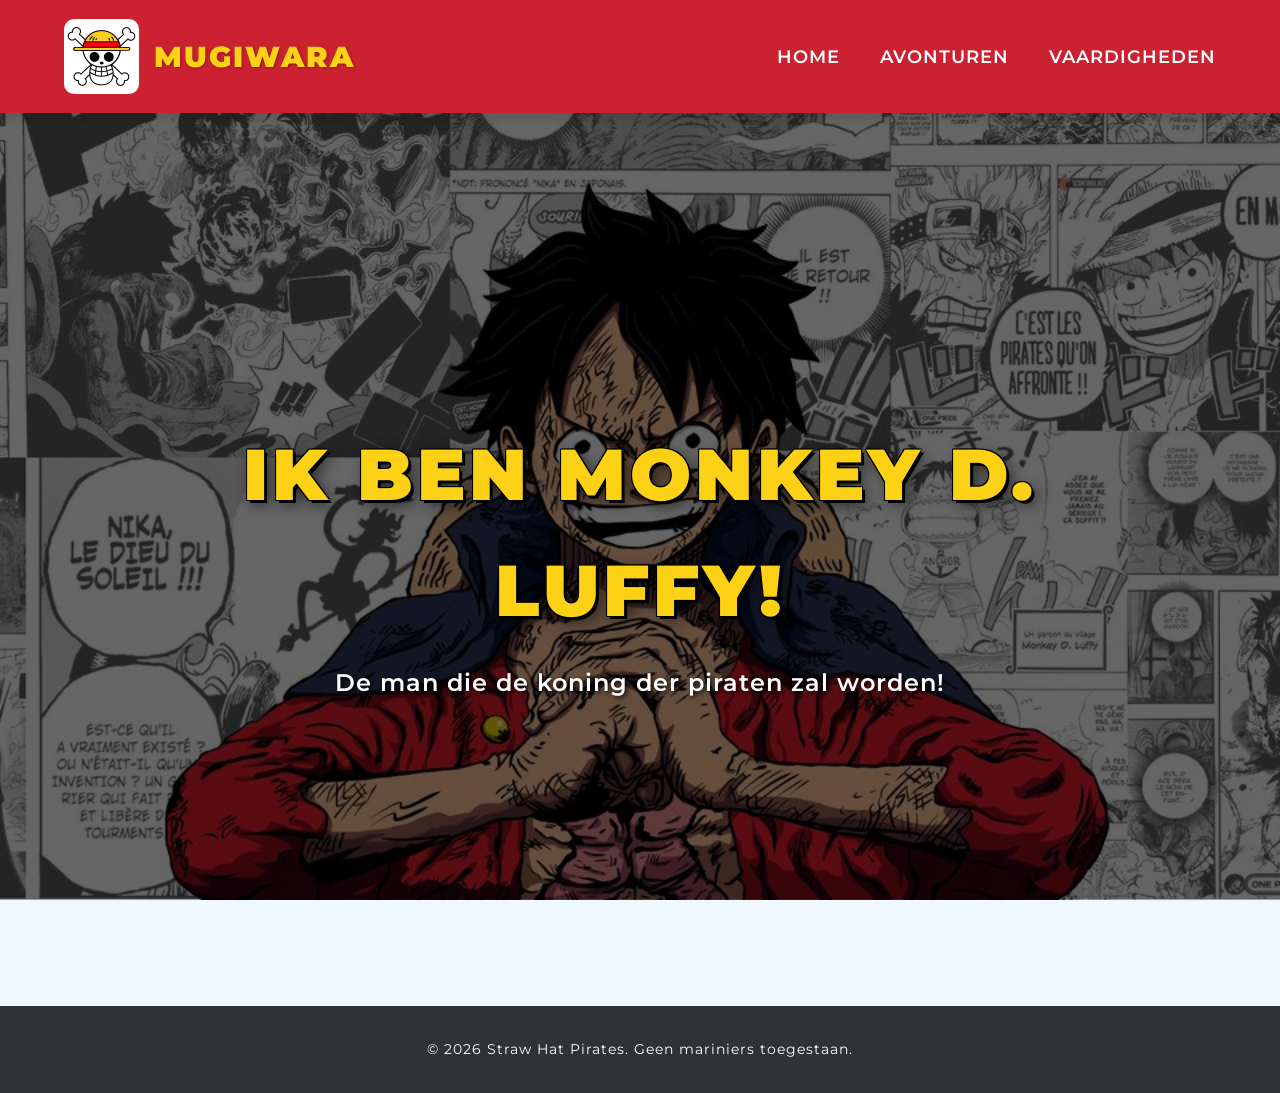
<file: html/index.html>
<!DOCTYPE html>
<html lang="en">

<head>
    <meta charset="UTF-8">
    <meta name="viewport" content="width=device-width, initial-scale=1.0">
    <title>Monkey D. Luffy | Portfolio & Toekomstige Piratenkoning</title>

    <link rel="stylesheet" href="css/style.css">
</head>

<body>

    <header>
        <nav>
            <a href="index.html" class="logo">
                <img src="/images/logo.png" alt="Mugiwara Logo" class="logo-afbeelding">
                MUGIWARA
            </a>


            <button class="hamburger" aria-label="Menu openen">
                <span></span>
                <span></span>
                <span></span>
            </button>

            <ul class="nav-links">
                <li><a href="index.html">Home</a></li>
                <li><a href="ervaring.html">Avonturen</a></li>
                <li><a href="vaardigheden.html">Vaardigheden</a></li>
            </ul>
        </nav>
    </header>

    <main>
        <section class="hero">
            <h1>Ik ben Monkey D. Luffy!</h1>
            <p>De man die de koning der piraten zal worden!</p>
        </section>
    </main>

    <footer>
        <p>&copy; 2026 Straw Hat Pirates. Geen mariniers toegestaan.</p>
    </footer>

    <script>
        const hamburger = document.querySelector('.hamburger');
        const navLinks = document.querySelector('.nav-links');

        hamburger.addEventListener('click', () => {
            navLinks.classList.toggle('active');
        });
    </script>



</body>

</html>
</file>
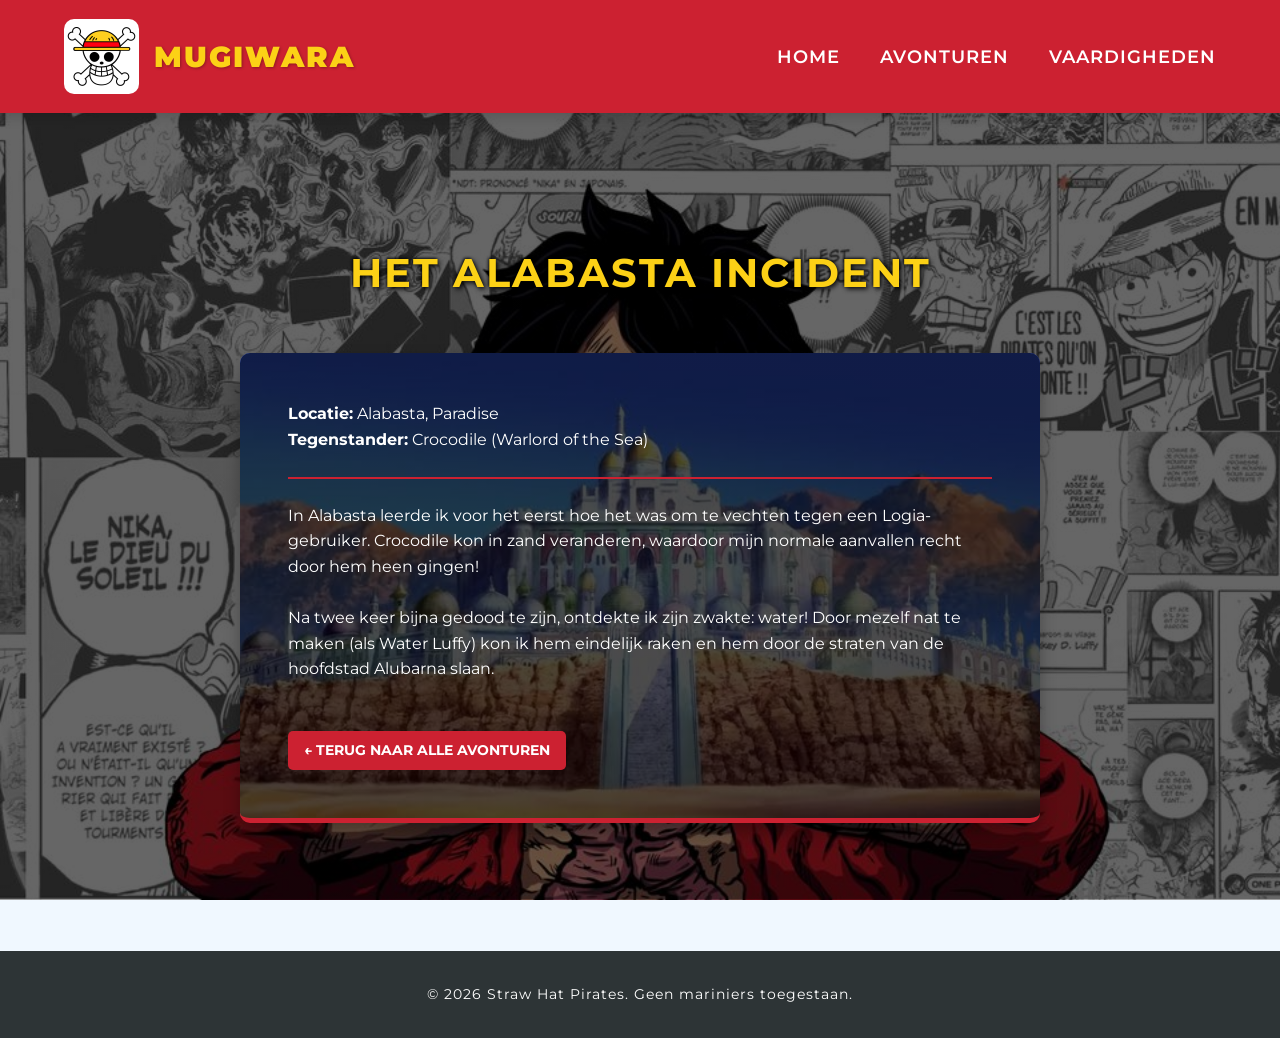
<file: html/alabasta.html>
<!DOCTYPE html>
<html lang="nl">

<head>
    <meta charset="UTF-8">
    <meta name="viewport" content="width=device-width, initial-scale=1.0">
    <title>Avontuur in Alabasta | Monkey D. Luffy</title>
    <meta name="description" content="Het epische gevecht tegen Crocodile in het woestijnkoninkrijk Alabasta.">
    <link rel="stylesheet" href="css/style.css">
</head>

<body>

    <header>
        <nav>
            <a href="index.html" class="logo">
                <img src="/images/logo.png" alt="Mugiwara Logo" class="logo-afbeelding">
                MUGIWARA
            </a>
            <button class="hamburger" aria-label="Menu openen">
                <span></span><span></span><span></span>
            </button>
            <ul class="nav-links">
                <li><a href="index.html">Home</a></li>
                <li><a href="ervaring.html">Avonturen</a></li>
                <li><a href="vaardigheden.html">Vaardigheden</a></li>
            </ul>
        </nav>
    </header>

    <main>
        <section class="avonturen-sectie">
            <h2>Het Alabasta Incident</h2>

            <div class="detail-card alabasta-card">
                
                <p><strong>Locatie:</strong> Alabasta, Paradise</p>
                <p><strong>Tegenstander:</strong> Crocodile (Warlord of the Sea)</p>
                
                <hr style="margin: 1.5rem 0; border: none; border-top: 2px solid var(--luffy-red);">
                
                <p>In Alabasta leerde ik voor het eerst hoe het was om te vechten tegen een Logia-gebruiker. Crocodile
                    kon in zand veranderen, waardoor mijn normale aanvallen recht door hem heen gingen!</p>
                <br>
                <p>Na twee keer bijna gedood te zijn, ontdekte ik zijn zwakte: water! Door mezelf nat te maken (als
                    Water Luffy) kon ik hem eindelijk raken en hem door de straten van de hoofdstad Alubarna slaan.</p>
                <br>
                
                <a href="ervaring.html" class="btn-lees-meer">&larr; Terug naar alle avonturen</a>
            </div>
        </section>
    </main>

    <footer>
        <p>&copy; 2026 Straw Hat Pirates. Geen mariniers toegestaan.</p>
    </footer>

    <script>
        const hamburger = document.querySelector('.hamburger');
        const navLinks = document.querySelector('.nav-links');
        hamburger.addEventListener('click', () => { navLinks.classList.toggle('active'); });
    </script>
</body>

</html>
</file>
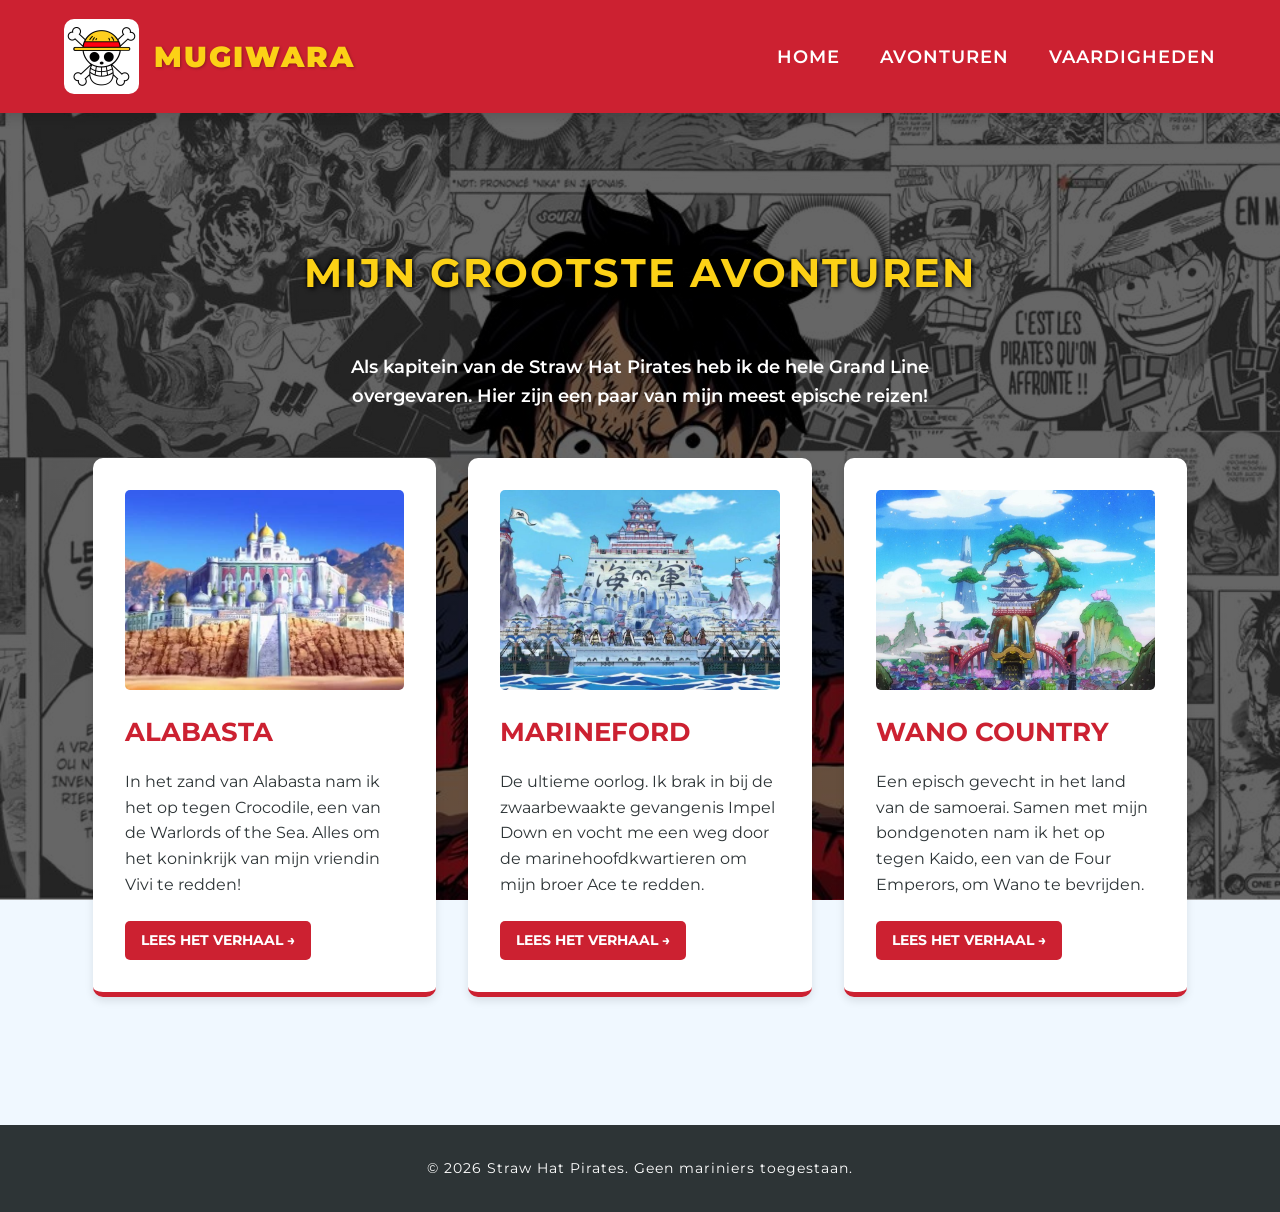
<file: html/ervaring.html>
<!DOCTYPE html>
<html lang="nl">

<head>
    <meta charset="UTF-8">
    <meta name="viewport" content="width=device-width, initial-scale=1.0">
    <title>Avonturen | Monkey D. Luffy</title>
    <meta name="description"
        content="Lees over de grootste avonturen van de Straw Hat Pirates, van East Blue tot Wano.">
    <link rel="stylesheet" href="css/style.css">
</head>

<body>

    <header>
        <nav>
            <a href="index.html" class="logo">
                <img src="/images/logo.png" alt="Mugiwara Logo" class="logo-afbeelding">
                MUGIWARA
            </a>

            <button class="hamburger" aria-label="Menu openen">
                <span></span>
                <span></span>
                <span></span>
            </button>

            <ul class="nav-links">
                <li><a href="index.html">Home</a></li>
                <li><a href="ervaring.html">Avonturen</a></li>
                <li><a href="vaardigheden.html">Vaardigheden</a></li>
            </ul>
        </nav>
    </header>

    <main>
        <section class="avonturen-sectie">
            <h2>Mijn Grootste Avonturen</h2>
            <p class="intro-tekst">Als kapitein van de Straw Hat Pirates heb ik de hele Grand Line overgevaren. Hier
                zijn een paar van mijn meest epische reizen!</p>

            <div class="grid-container">
                <article class="card">
                    <img src="/images/alabasta.jpg" alt="Alabasta" class="card-img">
                    <h3>Alabasta</h3>
                    <p>In het zand van Alabasta nam ik het op tegen Crocodile, een van de Warlords of the Sea. Alles om het koninkrijk van mijn vriendin Vivi te redden!</p>
                    <a href="alabasta.html" class="btn-lees-meer">Lees het verhaal &rarr;</a>
                </article>

                <article class="card">
                    <!-- Afbeelding toegevoegd -->
                    <img src="/images/marine.jpg" alt="Marineford" class="card-img">
                    <h3>Marineford</h3>
                    <p>De ultieme oorlog. Ik brak in bij de zwaarbewaakte gevangenis Impel Down en vocht me een weg door de marinehoofdkwartieren om mijn broer Ace te redden.</p>
                    <a href="marineford.html" class="btn-lees-meer">Lees het verhaal &rarr;</a>
                </article>

                <article class="card">
                    <!-- Afbeelding toegevoegd -->
                    <img src="/images/wano.jpg" alt="Wano Country" class="card-img">
                    <h3>Wano Country</h3>
                    <p>Een episch gevecht in het land van de samoerai. Samen met mijn bondgenoten nam ik het op tegen Kaido, een van de Four Emperors, om Wano te bevrijden.</p>
                    <a href="wano.html" class="btn-lees-meer">Lees het verhaal &rarr;</a>
                </article>
            </div>
            
        </section>
    </main>

    <footer>
        <p>&copy; 2026 Straw Hat Pirates. Geen mariniers toegestaan.</p>
    </footer>

    <script>
        const hamburger = document.querySelector('.hamburger');
        const navLinks = document.querySelector('.nav-links');

        hamburger.addEventListener('click', () => {
            navLinks.classList.toggle('active');
        });
    </script>
</body>

</html>
</file>
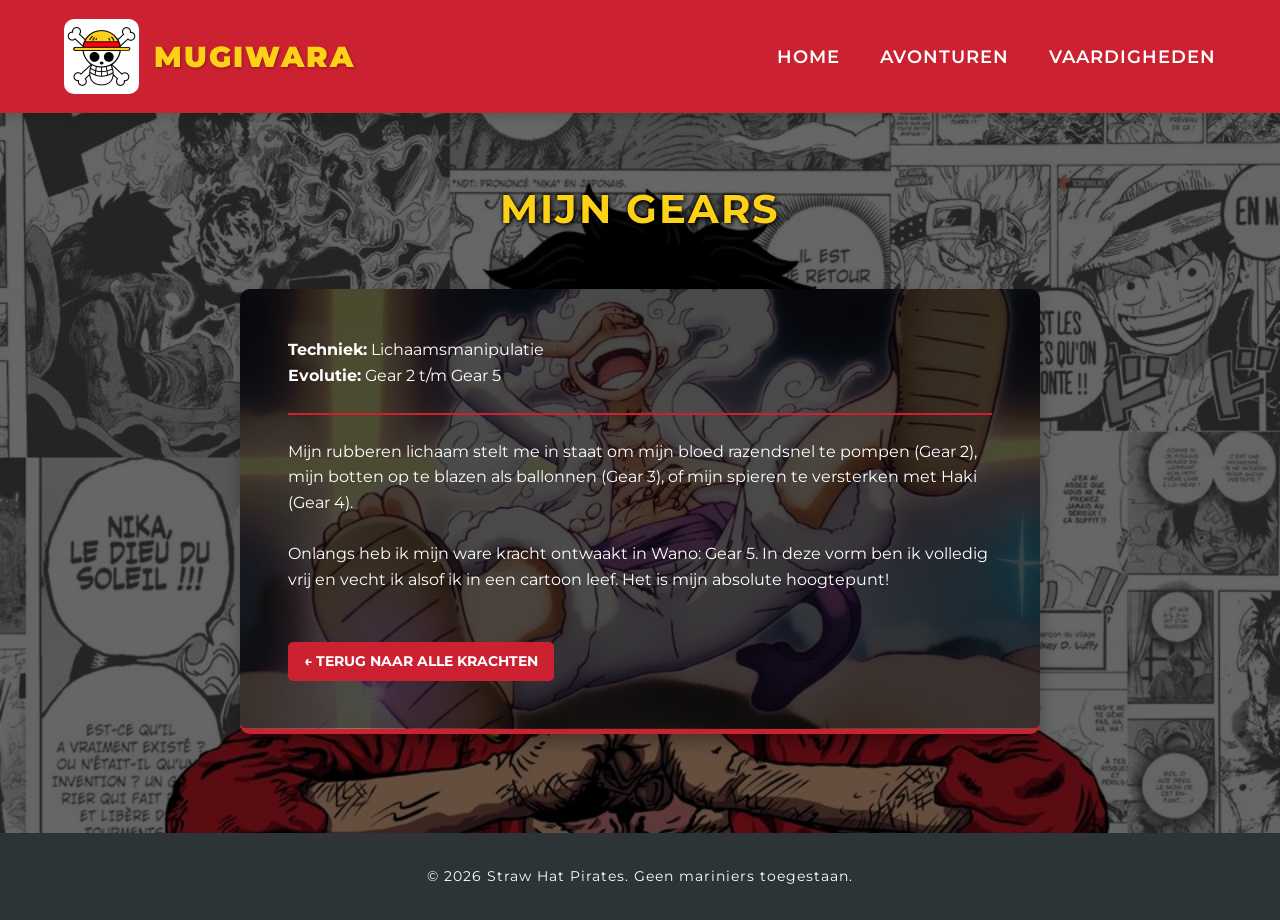
<file: html/gears.html>
<!DOCTYPE html>
<html lang="nl">
<head>
    <meta charset="UTF-8">
    <meta name="viewport" content="width=device-width, initial-scale=1.0">
    <title>Gears | Monkey D. Luffy</title>
    <meta name="description" content="De verschillende Gears technieken van Luffy.">
    <link rel="stylesheet" href="css/style.css">
</head>
<body>

    <header>
        <nav>
            <a href="index.html" class="logo">
                <img src="/images/logo.png" alt="Mugiwara Logo" class="logo-afbeelding">
                MUGIWARA
            </a>
            <button class="hamburger" aria-label="Menu openen">
                <span></span><span></span><span></span>
            </button>
            <ul class="nav-links">
                <li><a href="index.html">Home</a></li>
                <li><a href="ervaring.html">Avonturen</a></li>
                <li><a href="vaardigheden.html">Vaardigheden</a></li>
            </ul>
        </nav>
    </header>

    <main>
        <section class="vaardigheden-sectie">
            <h2>Mijn Gears</h2>

            <div class="detail-card gears-card">
                <p><strong>Techniek:</strong> Lichaamsmanipulatie</p>
                <p><strong>Evolutie:</strong> Gear 2 t/m Gear 5</p>
                
                <hr style="margin: 1.5rem 0; border: none; border-top: 2px solid var(--luffy-red);">
                
                <p>Mijn rubberen lichaam stelt me in staat om mijn bloed razendsnel te pompen (Gear 2), mijn botten op te blazen als ballonnen (Gear 3), of mijn spieren te versterken met Haki (Gear 4).</p>
                <br>
                <p>Onlangs heb ik mijn ware kracht ontwaakt in Wano: Gear 5. In deze vorm ben ik volledig vrij en vecht ik alsof ik in een cartoon leef. Het is mijn absolute hoogtepunt!</p>
                <br>
                
                <a href="vaardigheden.html" class="btn-lees-meer">&larr; Terug naar alle krachten</a>
            </div>
        </section>
    </main>

    <footer>
        <p>&copy; 2026 Straw Hat Pirates. Geen mariniers toegestaan.</p>
    </footer>

    <script>
        const hamburger = document.querySelector('.hamburger');
        const navLinks = document.querySelector('.nav-links');
        hamburger.addEventListener('click', () => { navLinks.classList.toggle('active'); });
    </script>
</body>
</html>
</file>
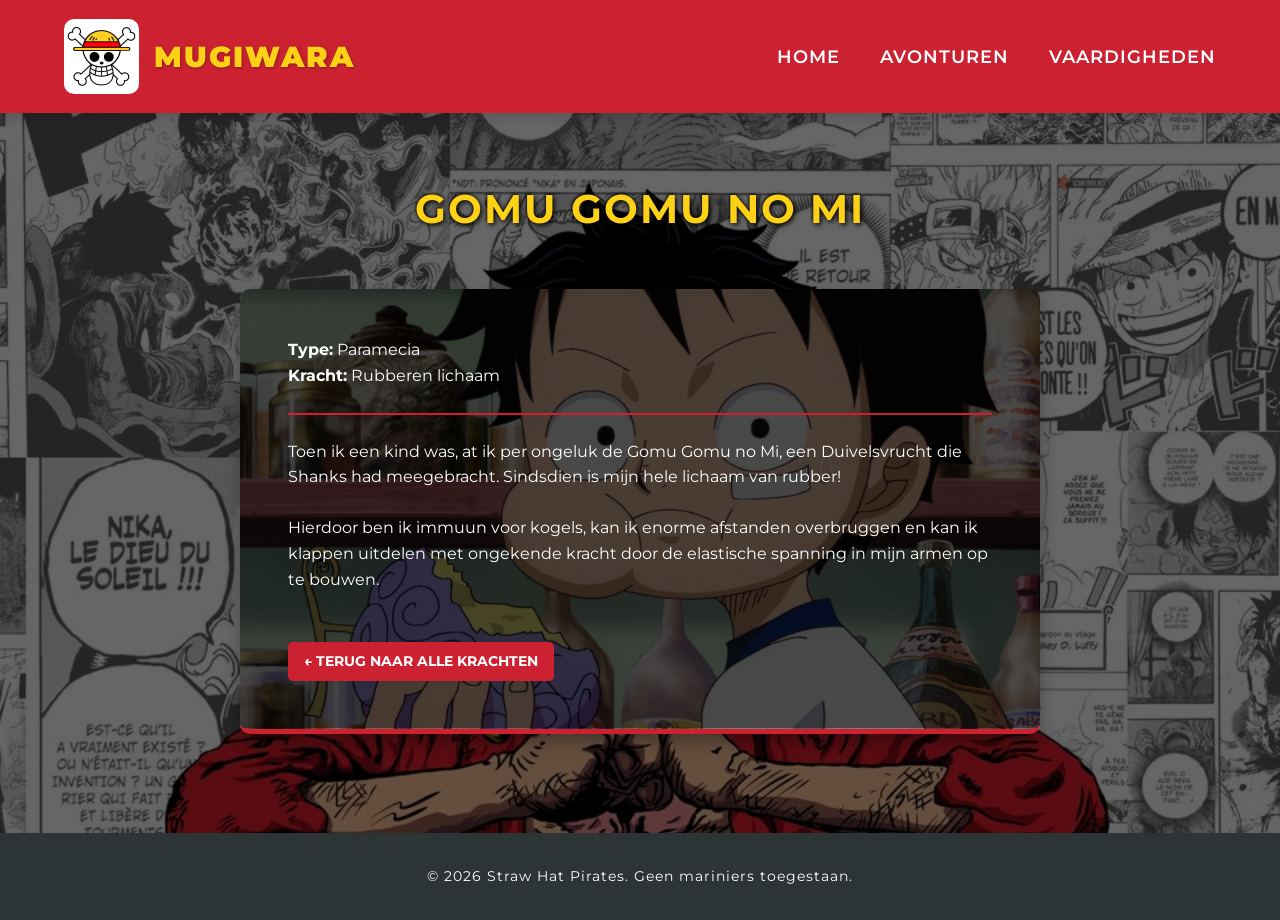
<file: html/gomu.html>
<!DOCTYPE html>
<html lang="nl">
<head>
    <meta charset="UTF-8">
    <meta name="viewport" content="width=device-width, initial-scale=1.0">
    <title>Gomu Gomu no Mi | Monkey D. Luffy</title>
    <meta name="description" content="Alles over de Gomu Gomu no Mi Devil Fruit.">
    <link rel="stylesheet" href="css/style.css">
</head>
<body>

    <header>
        <nav>
            <a href="index.html" class="logo">
                <img src="/images/logo.png" alt="Mugiwara Logo" class="logo-afbeelding">
                MUGIWARA
            </a>
            <button class="hamburger" aria-label="Menu openen">
                <span></span><span></span><span></span>
            </button>
            <ul class="nav-links">
                <li><a href="index.html">Home</a></li>
                <li><a href="ervaring.html">Avonturen</a></li>
                <li><a href="vaardigheden.html">Vaardigheden</a></li>
            </ul>
        </nav>
    </header>

    <main>
        <section class="vaardigheden-sectie">
            <h2>Gomu Gomu no Mi</h2>

            <div class="detail-card gomu-card">
                <p><strong>Type:</strong> Paramecia</p>
                <p><strong>Kracht:</strong> Rubberen lichaam</p>
                
                <hr style="margin: 1.5rem 0; border: none; border-top: 2px solid var(--luffy-red);">
                
                <p>Toen ik een kind was, at ik per ongeluk de Gomu Gomu no Mi, een Duivelsvrucht die Shanks had meegebracht. Sindsdien is mijn hele lichaam van rubber!</p>
                <br>
                <p>Hierdoor ben ik immuun voor kogels, kan ik enorme afstanden overbruggen en kan ik klappen uitdelen met ongekende kracht door de elastische spanning in mijn armen op te bouwen.</p>
                <br>
                
                <a href="vaardigheden.html" class="btn-lees-meer">&larr; Terug naar alle krachten</a>
            </div>
        </section>
    </main>

    <footer>
        <p>&copy; 2026 Straw Hat Pirates. Geen mariniers toegestaan.</p>
    </footer>

    <script>
        const hamburger = document.querySelector('.hamburger');
        const navLinks = document.querySelector('.nav-links');
        hamburger.addEventListener('click', () => { navLinks.classList.toggle('active'); });
    </script>
</body>
</html>
</file>
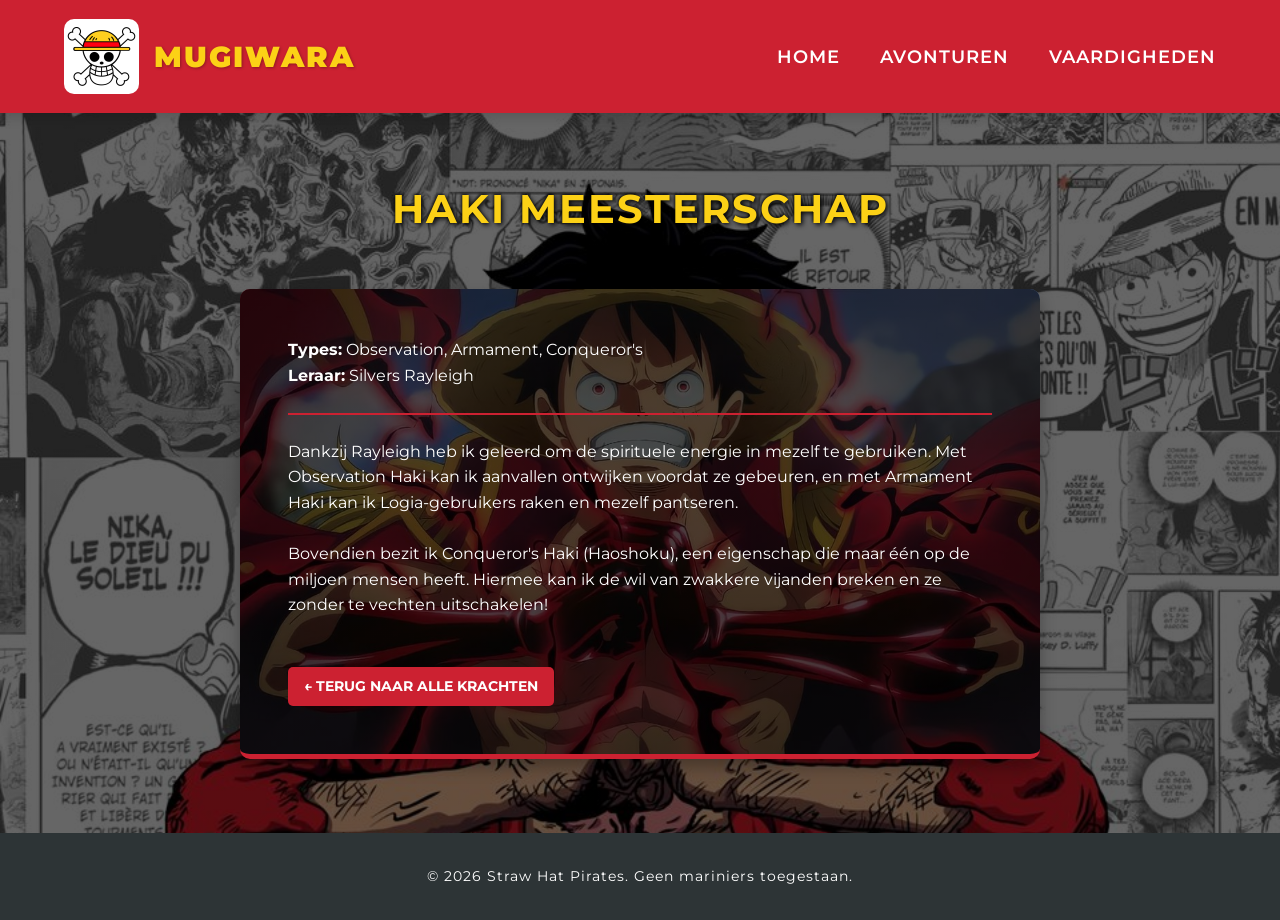
<file: html/haki.html>
<!DOCTYPE html>
<html lang="nl">
<head>
    <meta charset="UTF-8">
    <meta name="viewport" content="width=device-width, initial-scale=1.0">
    <title>Haki | Monkey D. Luffy</title>
    <meta name="description" content="Luffy's beheersing over de drie soorten Haki.">
    <link rel="stylesheet" href="css/style.css">
</head>
<body>

    <header>
        <nav>
            <a href="index.html" class="logo">
                <img src="/images/logo.png" alt="Mugiwara Logo" class="logo-afbeelding">
                MUGIWARA
            </a>
            <button class="hamburger" aria-label="Menu openen">
                <span></span><span></span><span></span>
            </button>
            <ul class="nav-links">
                <li><a href="index.html">Home</a></li>
                <li><a href="ervaring.html">Avonturen</a></li>
                <li><a href="vaardigheden.html">Vaardigheden</a></li>
            </ul>
        </nav>
    </header>

    <main>
        <section class="vaardigheden-sectie">
            <h2>Haki Meesterschap</h2>

            <div class="detail-card haki-card">
                <p><strong>Types:</strong> Observation, Armament, Conqueror's</p>
                <p><strong>Leraar:</strong> Silvers Rayleigh</p>
                
                <hr style="margin: 1.5rem 0; border: none; border-top: 2px solid var(--luffy-red);">
                
                <p>Dankzij Rayleigh heb ik geleerd om de spirituele energie in mezelf te gebruiken. Met Observation Haki kan ik aanvallen ontwijken voordat ze gebeuren, en met Armament Haki kan ik Logia-gebruikers raken en mezelf pantseren.</p>
                <br>
                <p>Bovendien bezit ik Conqueror's Haki (Haoshoku), een eigenschap die maar één op de miljoen mensen heeft. Hiermee kan ik de wil van zwakkere vijanden breken en ze zonder te vechten uitschakelen!</p>
                <br>
                
                <a href="vaardigheden.html" class="btn-lees-meer">&larr; Terug naar alle krachten</a>
            </div>
        </section>
    </main>
    <footer>
        <p>&copy; 2026 Straw Hat Pirates. Geen mariniers toegestaan.</p>
    </footer>

    <script>
        const hamburger = document.querySelector('.hamburger');
        const navLinks = document.querySelector('.nav-links');
        hamburger.addEventListener('click', () => { navLinks.classList.toggle('active'); });
    </script>
</body>
</html>
</file>
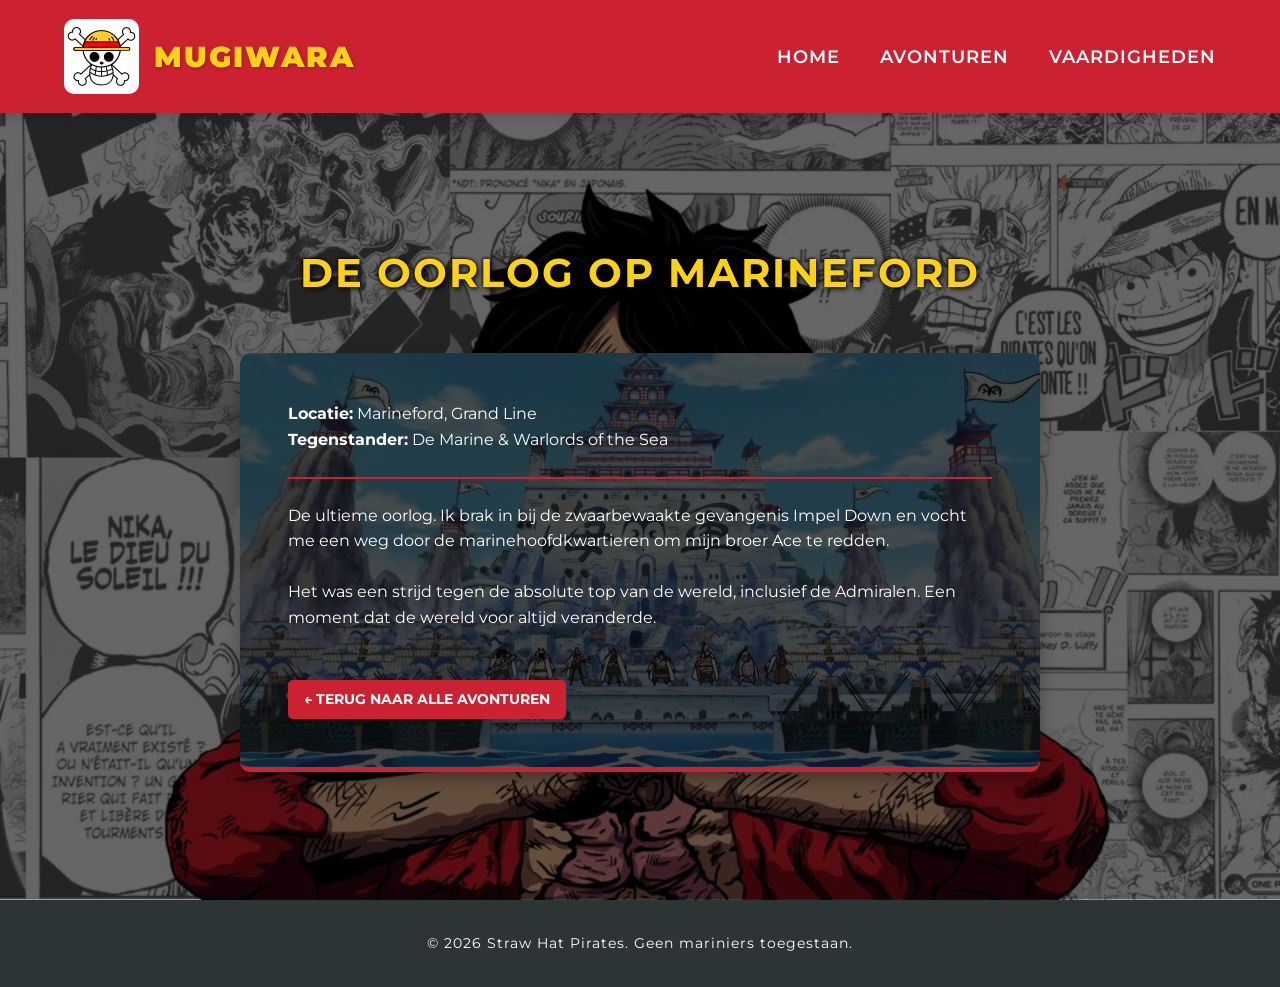
<file: html/marineford.html>
<!DOCTYPE html>
<html lang="nl">
<head>
    <meta charset="UTF-8">
    <meta name="viewport" content="width=device-width, initial-scale=1.0">
    <title>De Oorlog van Marineford | Monkey D. Luffy</title>
    <meta name="description" content="Mijn strijd in de grootste oorlog van het tijdperk om mijn broer Portgas D. Ace te redden.">
    <link rel="stylesheet" href="css/style.css">
</head>
<body>

    <header>
        <nav>
            <a href="index.html" class="logo">
                <img src="/images/logo.png" alt="Mugiwara Logo" class="logo-afbeelding">
                MUGIWARA
            </a>
            
            <button class="hamburger" aria-label="Menu openen">
                <span></span><span></span><span></span>
            </button>
            <ul class="nav-links">
                <li><a href="index.html">Home</a></li>
                <li><a href="ervaring.html">Avonturen</a></li>
                <li><a href="vaardigheden.html">Vaardigheden</a></li>
            </ul>
        </nav>
    </header>

    <main>
        <section class="avonturen-sectie">
            <h2>De Oorlog op Marineford</h2>

            <div class="detail-card marineford-card">
                <p><strong>Locatie:</strong> Marineford, Grand Line</p>
                <p><strong>Tegenstander:</strong> De Marine & Warlords of the Sea</p>
                
                <hr style="margin: 1.5rem 0; border: none; border-top: 2px solid var(--luffy-red);">
                
                <p>De ultieme oorlog. Ik brak in bij de zwaarbewaakte gevangenis Impel Down en vocht me een weg door de marinehoofdkwartieren om mijn broer Ace te redden.</p>
                <br>
                <p>Het was een strijd tegen de absolute top van de wereld, inclusief de Admiralen. Een moment dat de wereld voor altijd veranderde.</p>
                <br>
                
                <a href="ervaring.html" class="btn-lees-meer">&larr; Terug naar alle avonturen</a>
            </div>
        </section>
    </main>

    <footer>
        <p>&copy; 2026 Straw Hat Pirates. Geen mariniers toegestaan.</p>
    </footer>

    <script>
        const hamburger = document.querySelector('.hamburger');
        const navLinks = document.querySelector('.nav-links');
        hamburger.addEventListener('click', () => { navLinks.classList.toggle('active'); });
    </script>
</body>
</html>
</file>
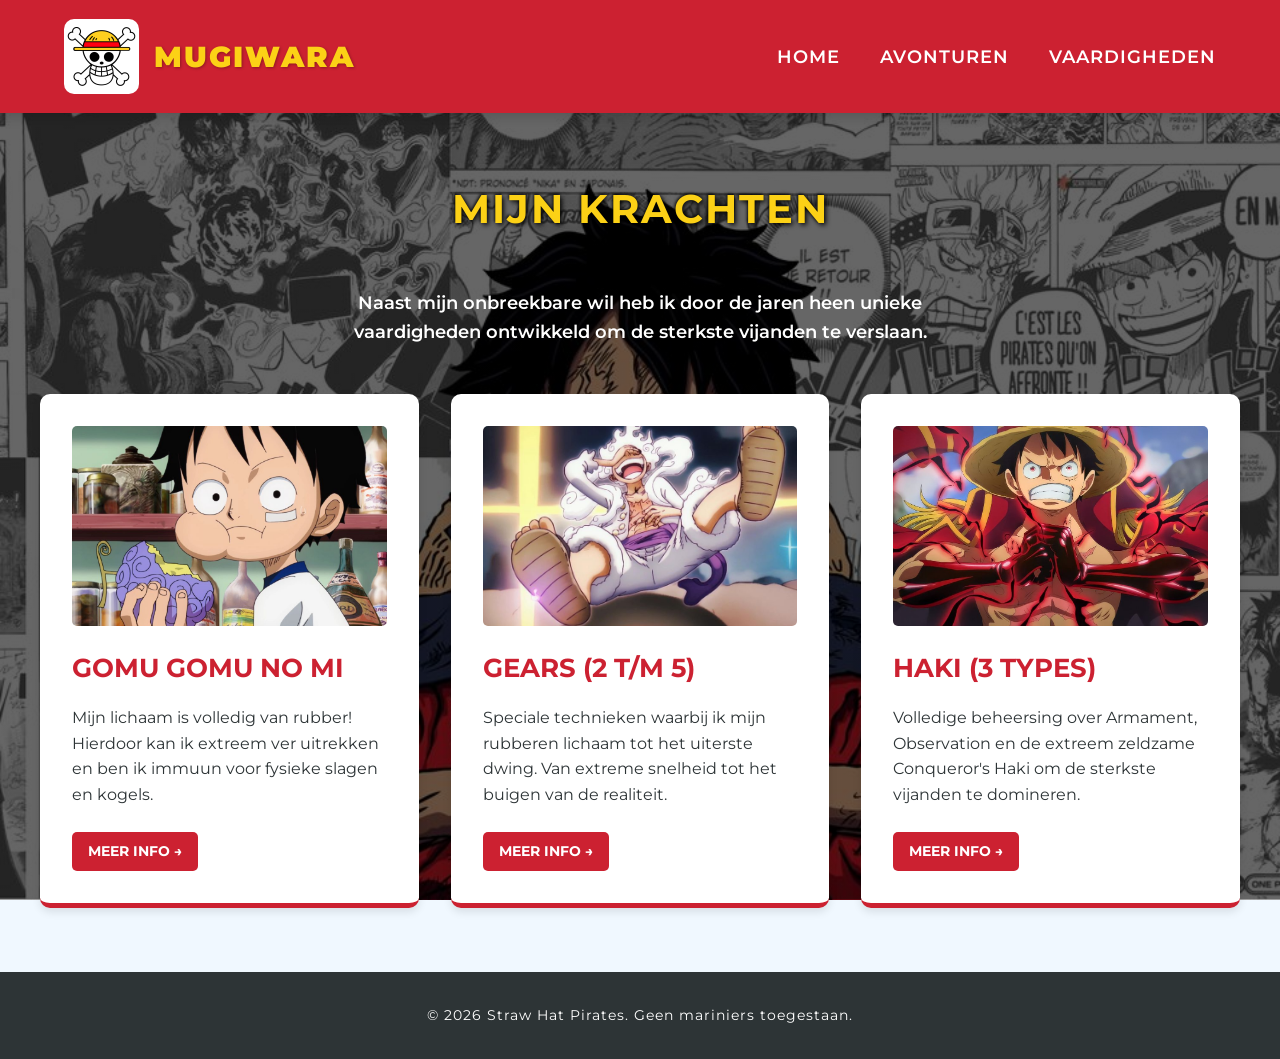
<file: html/vaardigheden.html>
<!DOCTYPE html>
<html lang="nl">
<head>
    <meta charset="UTF-8">
    <meta name="viewport" content="width=device-width, initial-scale=1.0">
    <title>Vaardigheden | Monkey D. Luffy</title>
    <meta name="description" content="Ontdek de krachten en vaardigheden van Monkey D. Luffy, inclusief zijn Devil Fruit en Haki.">
    <link rel="stylesheet" href="css/style.css">
</head>
<body>

    <header>
        <nav>
            <a href="index.html" class="logo">
                <img src="/images/logo.png" alt="Mugiwara Logo" class="logo-afbeelding">
                MUGIWARA
            </a>
            <button class="hamburger" aria-label="Menu openen">
                <span></span>
                <span></span>
                <span></span>
            </button>

            <ul class="nav-links">
                <li><a href="index.html">Home</a></li>
                <li><a href="ervaring.html">Avonturen</a></li>
                <li><a href="vaardigheden.html">Vaardigheden</a></li>
            </ul>
        </nav>
    </header>

    <main>
        <section class="vaardigheden-sectie">
            <h2>Mijn Krachten</h2>
            <p class="intro-tekst">Naast mijn onbreekbare wil heb ik door de jaren heen unieke vaardigheden ontwikkeld om de sterkste vijanden te verslaan.</p>
            
            <div class="grid-container">
                <article class="card">
                    <img src="/images/gomu.jpg" alt="Gomu Gomu no Mi" class="card-img">
                    
                    <h3>Gomu Gomu no Mi</h3>
                    <p>Mijn lichaam is volledig van rubber! Hierdoor kan ik extreem ver uitrekken en ben ik immuun voor fysieke slagen en kogels.</p>
                    <a href="gomu.html" class="btn-lees-meer">Meer info &rarr;</a>
                </article>

                <article class="card">
                    <img src="/images/gears.jpg" alt="Luffy Gears" class="card-img">
                    
                    <h3>Gears (2 t/m 5)</h3>
                    <p>Speciale technieken waarbij ik mijn rubberen lichaam tot het uiterste dwing. Van extreme snelheid tot het buigen van de realiteit.</p>
                    <a href="gears.html" class="btn-lees-meer">Meer info &rarr;</a>
                </article>

                <article class="card">
                    <img src="/images/haki.jpg" alt="Haki Types" class="card-img">
                    
                    <h3>Haki (3 Types)</h3>
                    <p>Volledige beheersing over Armament, Observation en de extreem zeldzame Conqueror's Haki om de sterkste vijanden te domineren.</p>
                    <a href="haki.html" class="btn-lees-meer">Meer info &rarr;</a>
                </article>
            </div>
        </section>
    </main>

    <footer>
        <p>&copy; 2026 Straw Hat Pirates. Geen mariniers toegestaan.</p>
    </footer>

    <script>
        const hamburger = document.querySelector('.hamburger');
        const navLinks = document.querySelector('.nav-links');

        hamburger.addEventListener('click', () => {
            navLinks.classList.toggle('active');
        });
    </script>
</body>
</html>
</file>
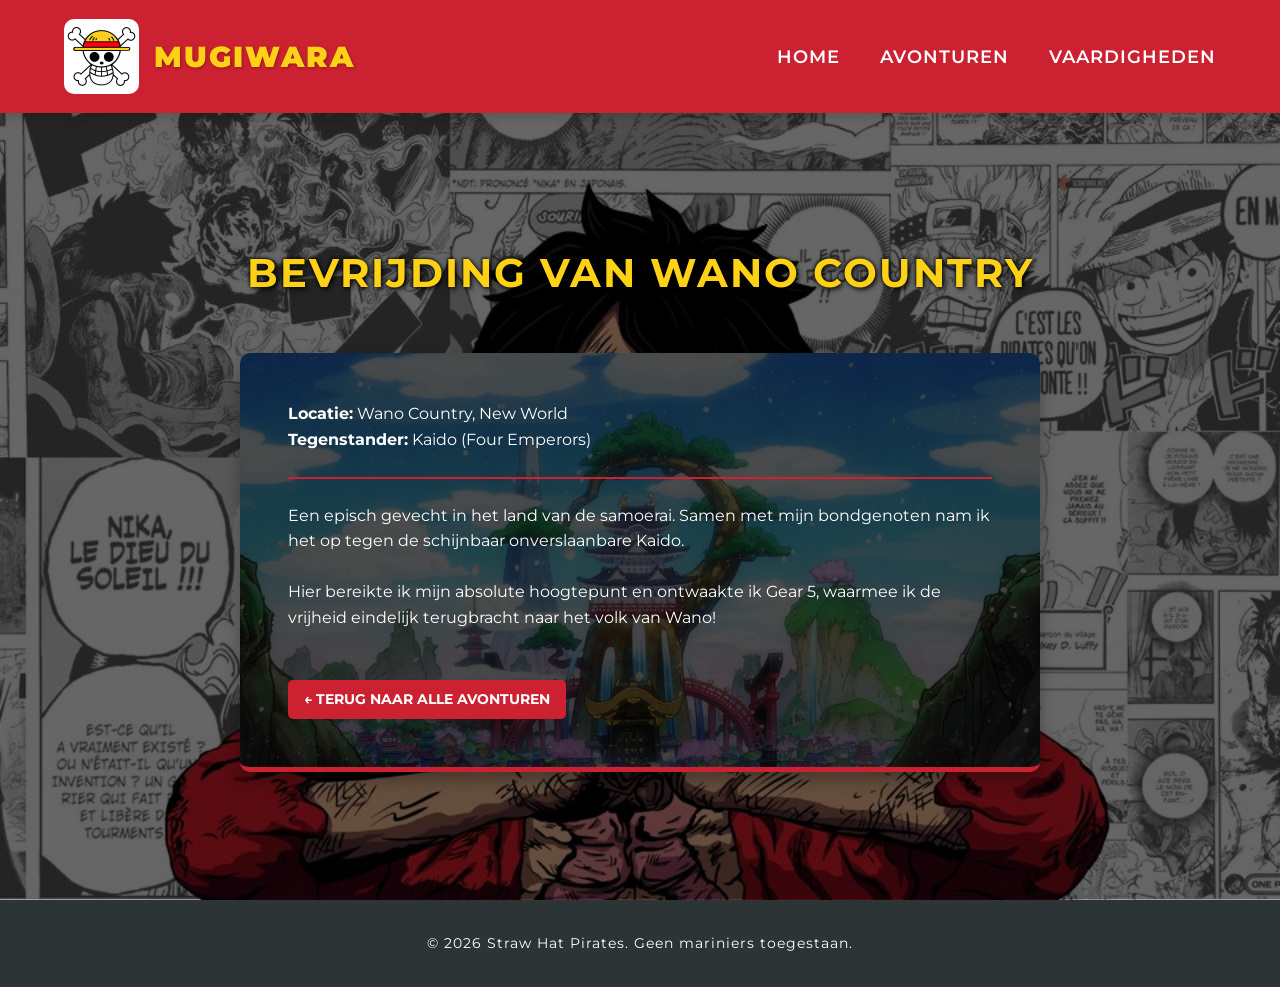
<file: html/wano.html>
<!DOCTYPE html>
<html lang="nl">

<head>
    <meta charset="UTF-8">
    <meta name="viewport" content="width=device-width, initial-scale=1.0">
    <title>De Bevrijding van Wano | Monkey D. Luffy</title>
    <meta name="description" content="De ultieme strijd tegen de Yonko Kaido in het afgesloten samoerai land Wano.">
    <link rel="stylesheet" href="css/style.css">
</head>

<body>

    <header>
        <nav>
            <a href="index.html" class="logo">
                <img src="/images/logo.png" alt="Mugiwara Logo" class="logo-afbeelding">
                MUGIWARA
            </a>
            <button class="hamburger" aria-label="Menu openen">
                <span></span><span></span><span></span>
            </button>
            <ul class="nav-links">
                <li><a href="index.html">Home</a></li>
                <li><a href="ervaring.html">Avonturen</a></li>
                <li><a href="vaardigheden.html">Vaardigheden</a></li>
            </ul>
        </nav>
    </header>

    <main>
        <section class="avonturen-sectie">
            <h2>Bevrijding van Wano Country</h2>

            <div class="detail-card wano-card">
                <p><strong>Locatie:</strong> Wano Country, New World</p>
                <p><strong>Tegenstander:</strong> Kaido (Four Emperors)</p>
                
                <hr style="margin: 1.5rem 0; border: none; border-top: 2px solid var(--luffy-red);">
                
                <p>Een episch gevecht in het land van de samoerai. Samen met mijn bondgenoten nam ik het op tegen de schijnbaar onverslaanbare Kaido.</p>
                <br>
                <p>Hier bereikte ik mijn absolute hoogtepunt en ontwaakte ik Gear 5, waarmee ik de vrijheid eindelijk terugbracht naar het volk van Wano!</p>
                <br>
                
                <a href="ervaring.html" class="btn-lees-meer">&larr; Terug naar alle avonturen</a>
            </div>
        </section>
    </main>

    <footer>
        <p>&copy; 2026 Straw Hat Pirates. Geen mariniers toegestaan.</p>
    </footer>

    <script>
        const hamburger = document.querySelector('.hamburger');
        const navLinks = document.querySelector('.nav-links');
        hamburger.addEventListener('click', () => { navLinks.classList.toggle('active'); });
    </script>
</body>

</html>
</file>
<file: html/css/style.css>
@import url('https://fonts.googleapis.com/css2?family=Montserrat:wght@400;600;900&display=swap');

:root {
    --luffy-red: #cc2131;
    --luffy-yellow: #fcd116;
    --ocean-blue: #0984e3;
    --text-dark: #2d3436;
    --bg-light: #f0f8ff;
}

* {
    margin: 0;
    padding: 0;
    box-sizing: border-box;
}

body {
    font-family: 'Montserrat', sans-serif;
    background-color: var(--bg-light);
    color: var(--text-dark);
    line-height: 1.6;
    overflow-x: hidden;
    background-image: url('/images/monkey1.jpg');
    background-size: cover;
    background-position: center;
    background-attachment: fixed;
    min-height: 100vh;
}

header {
    background-color: var(--luffy-red);
    color: white;
    padding: 1.2rem 5%;
    box-shadow: 0 4px 12px rgba(0, 0, 0, 0.15);
    position: relative;
    z-index: 10;
}

nav {
    display: flex;
    justify-content: space-between;
    align-items: center;
}

.logo {
    display: flex;
    align-items: center;
    gap: 15px;
    font-size: 1.8rem;
    font-weight: 900;
    color: var(--luffy-yellow);
    text-transform: uppercase;
    letter-spacing: 2px;
    text-shadow: 1px 1px 3px rgba(0, 0, 0, 0.3);
    text-decoration: none;
    S
}

.logo-afbeelding {
    height: 75px;
    width: auto;
    border-radius: 10px;
}

.nav-links {
    display: flex;
    list-style: none;
    gap: 2.5rem;
}

.nav-links a {
    display: inline-block;
    color: white;
    text-decoration: none;
    font-weight: 600;
    font-size: 1.1rem;
    text-transform: uppercase;
    letter-spacing: 1px;
    transition: all 0.3s ease;
}

.nav-links a:hover {
    color: var(--luffy-yellow);
    transform: translateY(-3px);
}

.hamburger {
    display: none;
    background: none;
    border: none;
    cursor: pointer;
    z-index: 100;
}

.hamburger span {
    display: block;
    width: 25px;
    height: 3px;
    background-color: white;
    margin: 5px 0;
    transition: all 0.3s ease;
}

main {
    min-height: 80vh;
    padding: 0;
}


.hero {
    display: flex;
    flex-direction: column;
    justify-content: center;
    align-items: center;
    text-align: center;
    height: 85vh;
    background-size: cover;
    background-position: center top;
    padding: 0 5%;
}



.hero h1 {
    font-size: 4.5rem;
    font-weight: 900;
    color: var(--luffy-yellow);
    text-shadow: 3px 3px 0 #000, -1px -1px 0 #000, 1px -1px 0 #000, -1px 1px 0 #000, 1px 1px 0 #000, 5px 5px 15px rgba(0, 0, 0, 0.6);
    margin-bottom: 1rem;
    text-transform: uppercase;
    letter-spacing: 4px;
}

.hero p {
    font-size: 1.5rem;
    font-weight: 600;
    color: white;
    letter-spacing: 1px;
    text-shadow: 2px 2px 4px rgba(0, 0, 0, 0.9);
}

footer {
    background-color: var(--text-dark);
    color: white;
    text-align: center;
    padding: 2rem;
    margin-top: auto;
    font-size: 0.9rem;
    letter-spacing: 1px;
}


.avonturen-sectie {
    padding: 4rem 5%;
    background-color: var(--bg-light);
}

.avonturen-sectie h2 {
    text-align: center;
    color: var(--luffy-yellow);
    font-size: 2.5rem;
    text-transform: uppercase;
    letter-spacing: 2px;
    margin-bottom: 3rem;
    text-shadow: 2px 2px 5px rgba(0, 0, 0, 0.9), -1px -1px 3px rgba(0, 0, 0, 0.8);
}

.intro-tekst {
    text-align: center;
    max-width: 600px;
    margin: 0 auto 3rem auto;
    font-size: 1.1rem;
    font-weight: 600;
    color: #ffffff !important;
}

.grid-container {
    display: grid;
    grid-template-columns: repeat(auto-fit, minmax(300px, 1fr));
    gap: 2rem;
    max-width: 1200px;
    margin: 0 auto;
}

.card {
    background-color: white;
    padding: 2rem;
    border-radius: 10px;
    box-shadow: 0 4px 8px rgba(0, 0, 0, 0.1);
    border-bottom: 5px solid var(--luffy-red);
    transition: transform 0.3s ease, box-shadow 0.3s ease;
}

.card:hover {
    transform: translateY(-10px);
    box-shadow: 0 12px 24px rgba(0, 0, 0, 0.2);
}

.card h3 {
    color: var(--luffy-red);
    margin-bottom: 1rem;
    font-size: 1.6rem;
    text-transform: uppercase;
}

.card p {
    color: var(--text-dark);
}

.card-img {
    width: 100%;
    height: 200px; 
    object-fit: cover;
    border-radius: 5px;
    margin-bottom: 15px;
}

.btn-lees-meer {
    display: inline-block;
    margin-top: 1.5rem;
    padding: 0.5rem 1rem;
    background-color: var(--luffy-red);
    color: white;
    text-decoration: none;
    font-weight: bold;
    border-radius: 5px;
    text-transform: uppercase;
    font-size: 0.9rem;
    transition: background-color 0.3s ease, transform 0.3s ease;
}

.btn-lees-meer:hover {
    background-color: var(--text-dark);
    color: var(--luffy-yellow);
    transform: translateX(5px);
}


.vaardigheden-sectie h2 {
    text-align: center;
    color: var(--luffy-yellow);
    font-size: 2.5rem;
    text-transform: uppercase;
    letter-spacing: 2px;
    margin-bottom: 3rem;
    text-shadow: 2px 2px 5px rgba(0, 0, 0, 0.9), -1px -1px 3px rgba(0, 0, 0, 0.8);
}
main{
    background: linear-gradient(rgba(0, 0, 0, 0.6), rgba(0, 0, 0, 0.6));
    background-size: cover;
    background-position: center;
    background-attachment: fixed;
    padding: 4rem 2rem;
    min-height: 80vh;
}


.vaardigheden-sectie, 
.avonturen-sectie {
    background: transparent !important;
    
}

.skills-container {
    display: flex;
    flex-wrap: wrap;
    justify-content: center;
    gap: 2rem;
    max-width: 1200px;
    margin: 0 auto;
}

.skill-box {
    background-color: var(--ocean-blue);
    color: white;
    flex: 1 1 300px;
    padding: 2.5rem 2rem;
    border-radius: 15px;
    text-align: center;
    box-shadow: 0 5px 15px rgba(0, 0, 0, 0.15);
    transition: transform 0.4s ease, background-color 0.4s ease;
}

.skill-box h3 {
    color: var(--luffy-yellow);
    margin-bottom: 1rem;
    font-size: 1.5rem;
    text-transform: uppercase;
}

.skill-box:hover {
    transform: scale(1.05);
    background-color: var(--text-dark);
}

@media (max-width: 768px) {
    .hamburger {
        display: block;
    }

    .nav-links {
        position: fixed;
        top: 0;
        right: -100%;
        width: 70%;
        height: 100vh;
        background-color: var(--luffy-red);
        flex-direction: column;
        justify-content: center;
        align-items: center;
        transition: right 0.4s ease-in-out;
        box-shadow: -5px 0 15px rgba(0, 0, 0, 0.5);
        z-index: 99;
    }

    .nav-links.active {
        right: 0;
    }

    .nav-links li {
        margin: 1.5rem 0;
    }

    .hero h1 {
        font-size: 2.8rem;
    }

}

.detail-card {
    max-width: 800px;
    margin: 0 auto;
    padding: 3rem;
    border-radius: 10px;
    box-shadow: 0 8px 16px rgba(0, 0, 0, 0.3);
    color: white;
    border-bottom: 5px solid var(--luffy-red);
}

.alabasta-card {
    background: linear-gradient(rgba(0, 0, 0, 0.7), rgba(0, 0, 0, 0.7)), url('/images/alabasta.jpg');
    background-size: cover;
    background-position: center;
}

.marineford-card {
    background: linear-gradient(rgba(0, 0, 0, 0.7), rgba(0, 0, 0, 0.7)), url('/images/marine.jpg');
    background-size: cover;
    background-position: center;
}

.wano-card {
    background: linear-gradient(rgba(0, 0, 0, 0.7), rgba(0, 0, 0, 0.7)), url('/images/wano.jpg');
    background-size: cover;
    background-position: center;
}

.gomu-card {
    background: linear-gradient(rgba(0, 0, 0, 0.7), rgba(0, 0, 0, 0.7)), url('/images/gomu.jpg');
    background-size: cover;
    background-position: center;
}

.gears-card {
    background: linear-gradient(rgba(0, 0, 0, 0.7), rgba(0, 0, 0, 0.7)), url('/images/gears.jpg');
    background-size: cover;
    background-position: center;
}

.haki-card {
    background: linear-gradient(rgba(0, 0, 0, 0.7), rgba(0, 0, 0, 0.7)), url('/images/haki.jpg');
    background-size: cover;
    background-position: center;
}
</file>
